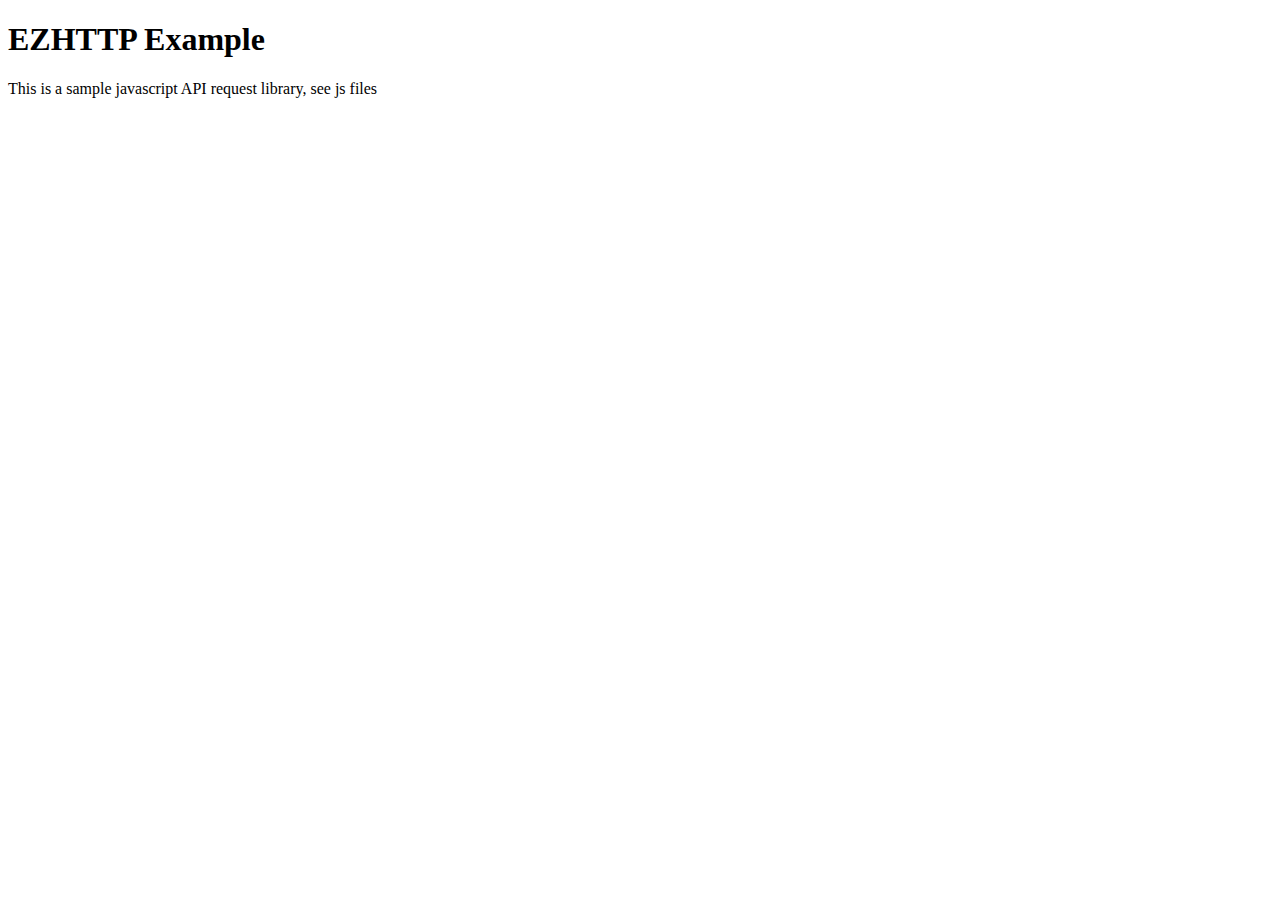
<file: EZHTTP/index.html>
<!DOCTYPE html>
<html lang="en">
<head>
	<meta charset="UTF-8">
	<meta name="viewport" content="width=device-width, initial-scale=1.0">
	<meta name="X-UA-Compatible" content="ie=Edge">
	<title>EZHTTP Example</title>
</head>
<body>
	<h1>EZHTTP Example</h1>
	<p>This is a sample javascript API request library, see js files</p>
<script src="ezhttp.js"></script>
<script src="app.js"></script>
</body>
</html>
</file>
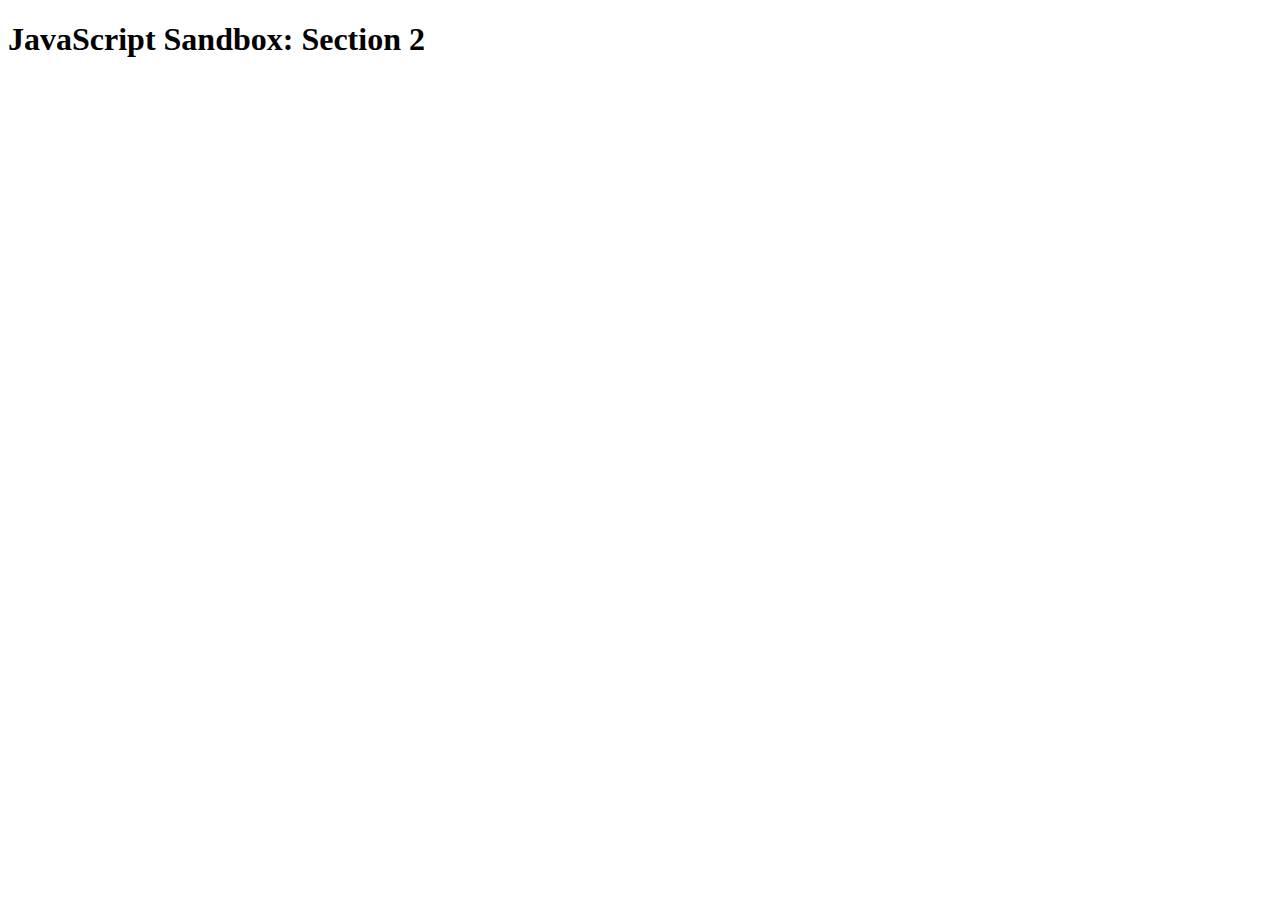
<file: js_sandbox/index.html>
<!DOCTYPE html>
<html lang="en">
<head>
	<meta charset="UTF-8">
	<meta name="viewport" content="width=device-width, initial-scale=1.0">
	<meta http-equiv="X-UA-Compatible" content="IE=Edge">
	<title>JavaScript Sandbox: Section 2</title>
</head>
<body>
	<h1>JavaScript Sandbox: Section 2</h1>
	<script src="app.js"></script>
</body>
</html>
</file>
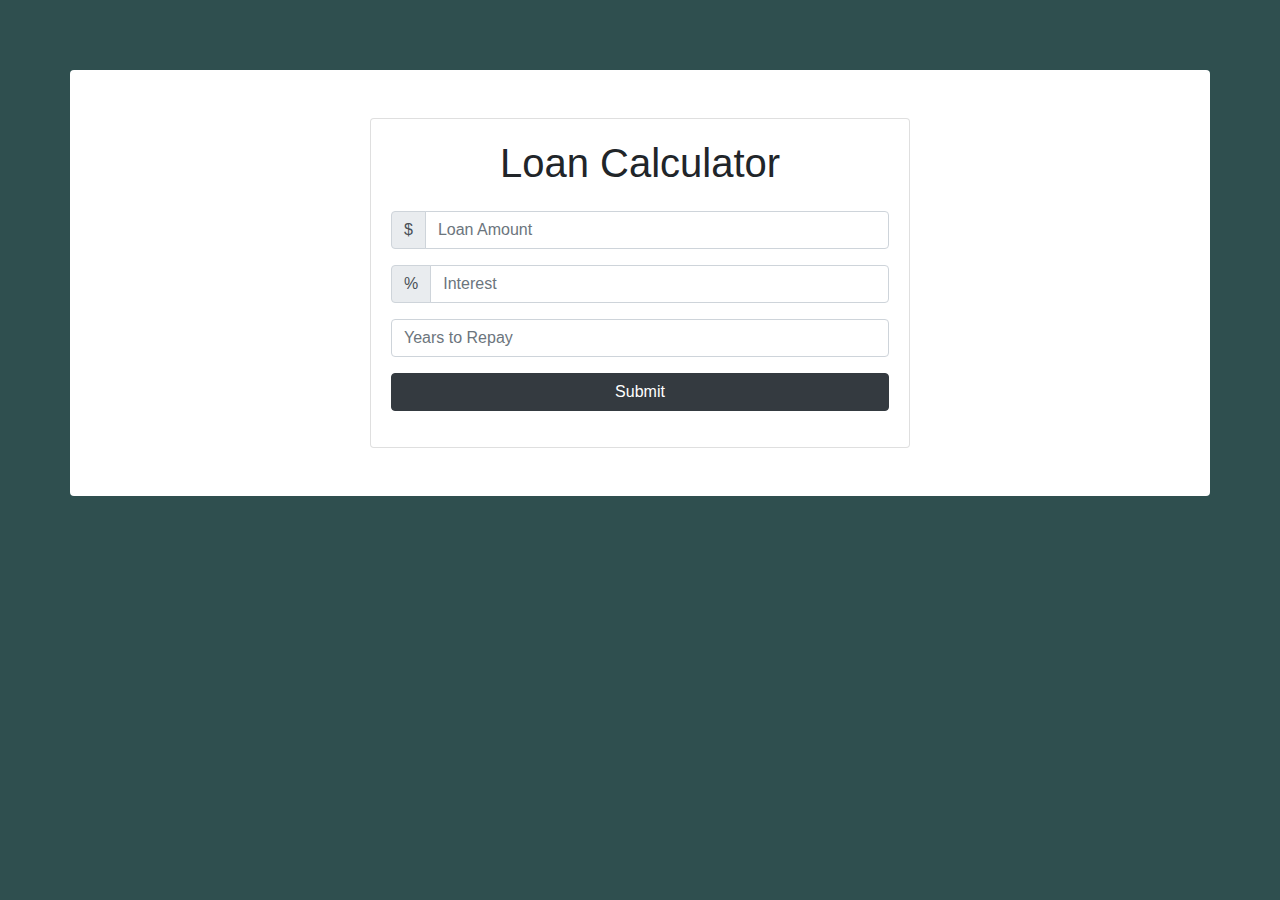
<file: LoanCalculator/index.html>
<!DOCTYPE html>
<html lang="en">
<head>
	<meta charset="UTF-8">
	<meta name="viewport" content="width=device-width, initial-scale=1.0">
	<meta name="X-UA-COMPATIBLE" content="IE=Edge">
	<title>Loan Calculator</title>
	
	<!-- Font awesome CDN-->
	<link rel="stylesheet" href="https://use.fontawesome.com/releases/v5.8.1/css/all.css" integrity="sha384-50oBUHEmvpQ+1lW4y57PTFmhCaXp0ML5d60M1M7uH2+nqUivzIebhndOJK28anvf" crossorigin="anonymous">
	
	<!--Bootstrap 4 CDN-->
	<link rel="stylesheet" href="https://stackpath.bootstrapcdn.com/bootstrap/4.3.1/css/bootstrap.min.css" integrity="sha384-ggOyR0iXCbMQv3Xipma34MD+dH/1fQ784/j6cY/iJTQUOhcWr7x9JvoRxT2MZw1T" crossorigin="anonymous">
	
	<!--Custom CSS-->
	<link rel="stylesheet" href="style.css">
</head>
<body>
	<div class="container main-container rounded">
		<div class="row">
			<div class="col-md-6 mx-auto">
				<div class="card card-body text-center my-5">
					<h1 class="heading display-5 pb-3">Loan Calculator</h1>
					<form id="loan-form">
						<div class="form-group">
							<div class="input-group">
								<div class="input-group-prepend">
									<span class="input-group-text">$</span>
								</div>
								<input type="number" class="form-control" id="amount" placeholder="Loan Amount">
							</div>
						</div>
						
						<div class="form-group">
							<div class="input-group">
								<div class="input-group-prepend">
									<span class="input-group-text">%</span>
								</div>
								<input type="number" class="form-control" id="interest" placeholder="Interest">
							</div>
						</div>
						
						<div class="form-group">
							<input type="number" class="form-control" id="years" placeholder="Years to Repay">
						</div>
						
						<div class="form-group">
							<input type="submit" class="btn btn-dark btn-block">
						</div>
					</form>
					<!--Loader Here-->
					<div id="loading" class="mt-3 d-none">
						<i class="fas fa-spinner fa-4x fa-pulse"></i>
						<div>Please Wait . . .</div>
					</div>
					
					<!--Results-->
					<div id="results" class="pt-2 d-none">
						<h5>Results</h5>
						
						<div class="form-group">
							<div class="input-group">
								<div class="input-group-prepend">
									<span class="input-group-text">Monthly Payment</span>
								</div>
								<input type="number" class="form-control" id="monthly-payment" disabled>
							</div>
						</div>
						
						<div class="form-group">
							<div class="input-group">
								<div class="input-group-prepend">
									<span class="input-group-text">Total Payment</span>
								</div>
								<input type="number" class="form-control" id="total-payment" disabled>
							</div>
						</div>
						
						<div class="form-group">
							<div class="input-group">
								<div class="input-group-prepend">
									<span class="input-group-text">Total Interest</span>
								</div>
								<input type="number" class="form-control" id="total-interest" disabled>
							</div>
						</div>
						
					</div>
				</div>
			</div>
		</div>
	</div>

	<!--custom javascript-->
	<script src="app.js"></script>
	
	<!--jquery + bootstrap4 independencies-->
	<script src="https://code.jquery.com/jquery-3.3.1.slim.min.js" integrity="sha384-q8i/X+965DzO0rT7abK41JStQIAqVgRVzpbzo5smXKp4YfRvH+8abtTE1Pi6jizo" crossorigin="anonymous"></script>
	<script src="https://cdnjs.cloudflare.com/ajax/libs/popper.js/1.14.7/umd/popper.min.js" integrity="sha384-UO2eT0CpHqdSJQ6hJty5KVphtPhzWj9WO1clHTMGa3JDZwrnQq4sF86dIHNDz0W1" crossorigin="anonymous"></script>
	<script src="https://stackpath.bootstrapcdn.com/bootstrap/4.3.1/js/bootstrap.min.js" integrity="sha384-JjSmVgyd0p3pXB1rRibZUAYoIIy6OrQ6VrjIEaFf/nJGzIxFDsf4x0xIM+B07jRM" crossorigin="anonymous"></script>
</body>
</html>
</file>
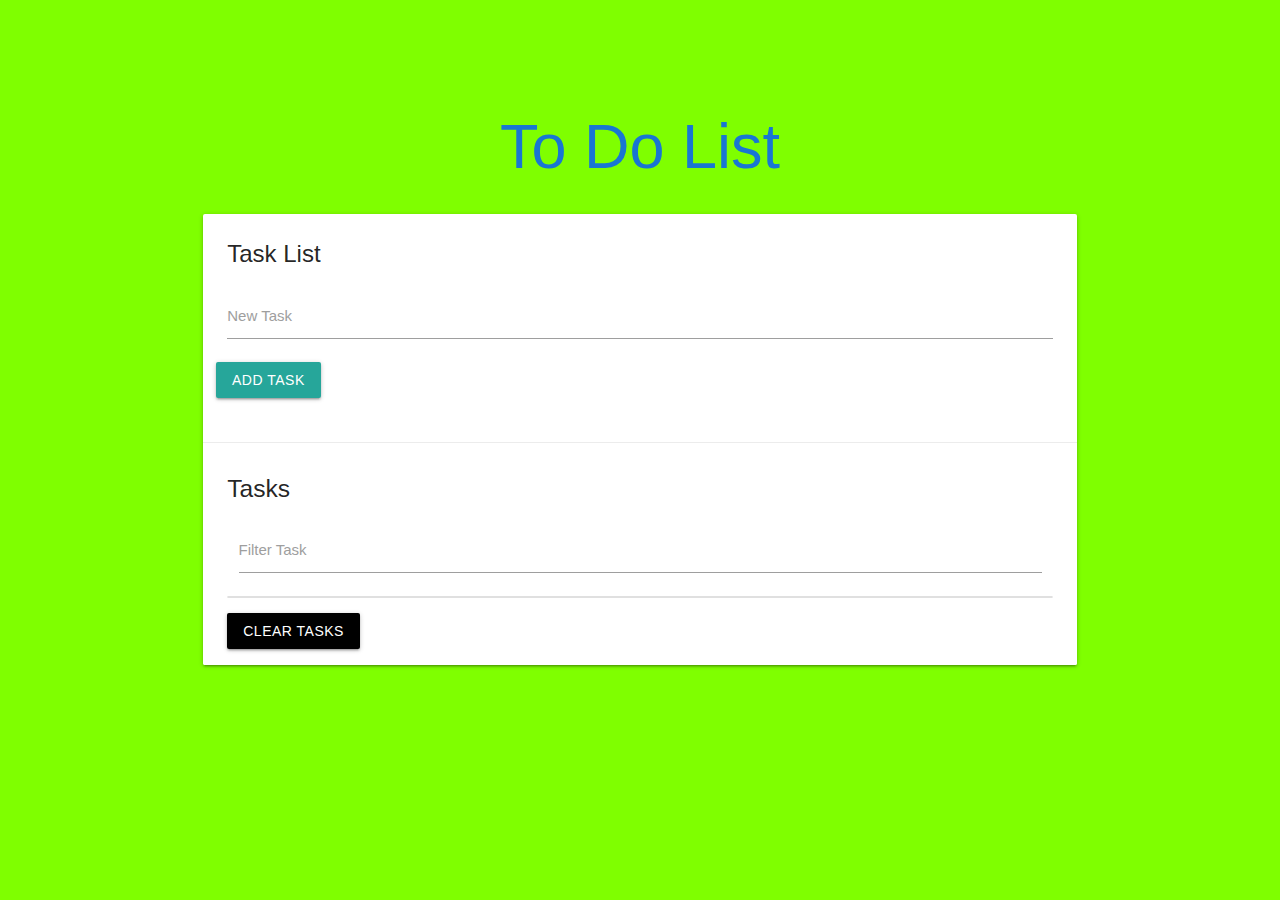
<file: TaskList/index.html>
<!DOCTYPE html>
<html lang="en">
<head>
	<meta charset="UTF-8">
	<meta name="viewport" content="width=device-width,initial-scale=1.0">
	<meta http-equiv="X-UA-Compatible" content="IE=Edge">

	<!-- Materialize v1 Compiled and minified CSS -->
	<link rel="stylesheet" href="https://cdnjs.cloudflare.com/ajax/libs/materialize/1.0.0/css/materialize.min.css">

	<!-- Font awesome CDN-->
	<link href="https://stackpath.bootstrapcdn.com/font-awesome/4.7.0/css/font-awesome.min.css" rel="stylesheet" integrity="sha384-wvfXpqpZZVQGK6TAh5PVlGOfQNHSoD2xbE+QkPxCAFlNEevoEH3Sl0sibVcOQVnN" crossorigin="anonymous">
	
	<link rel="stylesheet" href="style.css">
	
	<title>Task List</title>
</head>
<body>
	<div class="container main-container">
		<h1 class="center-align blue-text text-darken-2">To Do List</h1>
		<div class="row">
			<div class="col s12">
				<div id="main" class="card">
					<div class="card-content">
						<span class="card-title">Task List</span>
						<div class="row">
							<form action="" id="task-form">
								<div class="input-field col s12">
									<input type="text" name="task" id="task">
									<label for="task">New Task</label>
								</div>
								<input type="submit" value="Add Task" class="btn">
							</form>
						</div>
					</div>
					
					<div class="card-action">
						<h5 id="task-title">Tasks</h5>
						<div class="input-field col s12">
							<input type="text" name="filter" id="filter">
							<label for="filter">Filter Task</label>
						</div>
						<ul class="collection"></ul>
						<a href="#" class="clear-tasks btn black">Clear Tasks</a>
					</div>
				</div>
			</div>
		</div>
	</div>

	<!-- jQuery -->
	<script
		src="https://code.jquery.com/jquery-3.4.0.min.js"
		integrity="sha256-BJeo0qm959uMBGb65z40ejJYGSgR7REI4+CW1fNKwOg="
		crossorigin="anonymous">
	</script>
	
	<!-- Compiled and minified JavaScript -->
	<script src="https://cdnjs.cloudflare.com/ajax/libs/materialize/1.0.0/js/materialize.min.js"></script>
	
	<script src="app.js"></script>
</body>
</html>
</file>
<file: LoanCalculator/style.css>
* {
	box-sizing: border-box;
}

body {
	background-color: darkslategrey;
}

.main-container {
	background-color: white;
	margin-top: 70px;
	height: auto;
}
</file>
<file: TaskList/style.css>
* {
	box-sizing: border-box;
}

body {
	background-color: chartreuse;
}

.main-container {
	padding-top: 70px;
	height: auto;
}
</file>
